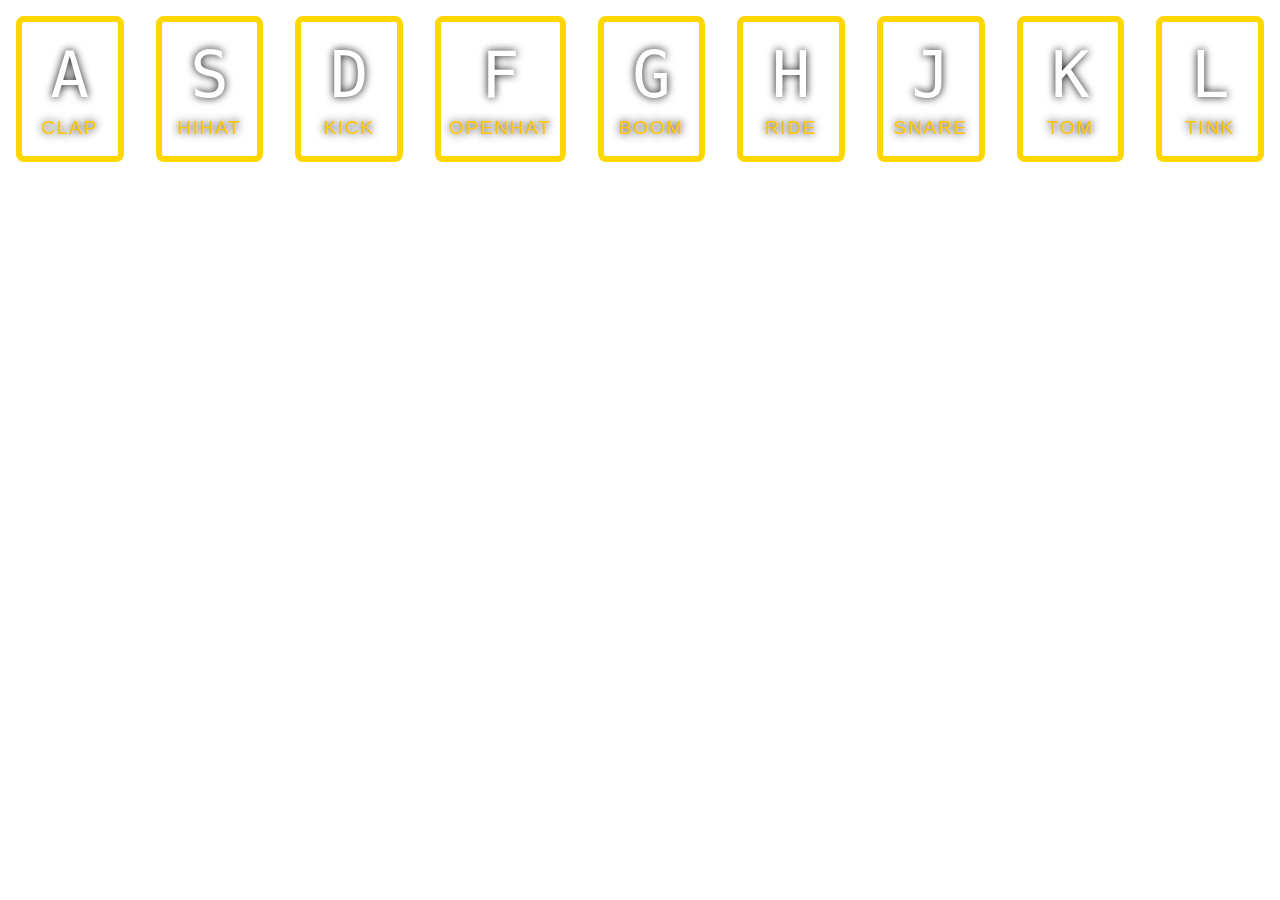
<file: JavaScript30/01 - JavaScript Drum Kit/index.html>
<!DOCTYPE html>
<html>
    <head>
        <meta charset="utf-8">
        <meta http-equiv="X-UA-Compatible" content="IE=edge">
        <title>Drum Kit</title>
        <link rel="stylesheet" href="stylesheet.css">
    </head>
    <body>
        <div class="keys">
            <div data-key="65" class="key">
                <kbd>A</kbd>
                <span class="sound">clap</span>
            </div>
            <div data-key="83" class="key">
                <kbd>S</kbd>
                <span class="sound">hihat</span>
            </div>
            <div data-key="68" class="key">
                <kbd>D</kbd>
                <span class="sound">kick</span>
            </div>
            <div data-key="70" class="key">
                <kbd>F</kbd>
                <span class="sound">openhat</span>
            </div>
            <div data-key="71" class="key">
                <kbd>G</kbd>
                <span class="sound">boom</span>
            </div>
            <div data-key="72" class="key">
                <kbd>H</kbd>
                <span class="sound">ride</span>
            </div>
            <div data-key="74" class="key">
                <kbd>J</kbd>
                <span class="sound">snare</span>
            </div>
            <div data-key="75" class="key">
                <kbd>K</kbd>
                <span class="sound">tom</span>
            </div>
            <div data-key="76" class="key">
                <kbd>L</kbd>
                <span class="sound">tink</span>
            </div>
        </div>
        <audio data-key="65" src="audios/clap.wav"></audio>
        <audio data-key="83" src="audios/hihat.wav"></audio>
        <audio data-key="68" src="audios/kick.wav"></audio>
        <audio data-key="70" src="audios/openhat.wav"></audio>
        <audio data-key="71" src="audios/boom.wav"></audio>
        <audio data-key="72" src="audios/ride.wav"></audio>
        <audio data-key="74" src="audios/snare.wav"></audio>
        <audio data-key="75" src="audios/tom.wav"></audio>
        <audio data-key="76" src="audios/tink.wav"></audio>   

        <script>
            window.addEventListener('keydown',function(f)
            {
                const audio=document.querySelector(`audio[data-key="${f.keyCode}"]`);
                const key=document.querySelector(`.key[data-key="${f.keyCode}"]`);
                if(!audio) return;
                audio.currentTime=0;
                audio.play();   
                key.classList.add('playing');
            });
            function removeTransition(f){
                this.classList.remove('playing');
            }
            const keys=document.querySelectorAll('.key');
            keys.forEach(key=>key.addEventListener('transitionend',removeTransition));
        </script>
    </body>
</html>
</file>
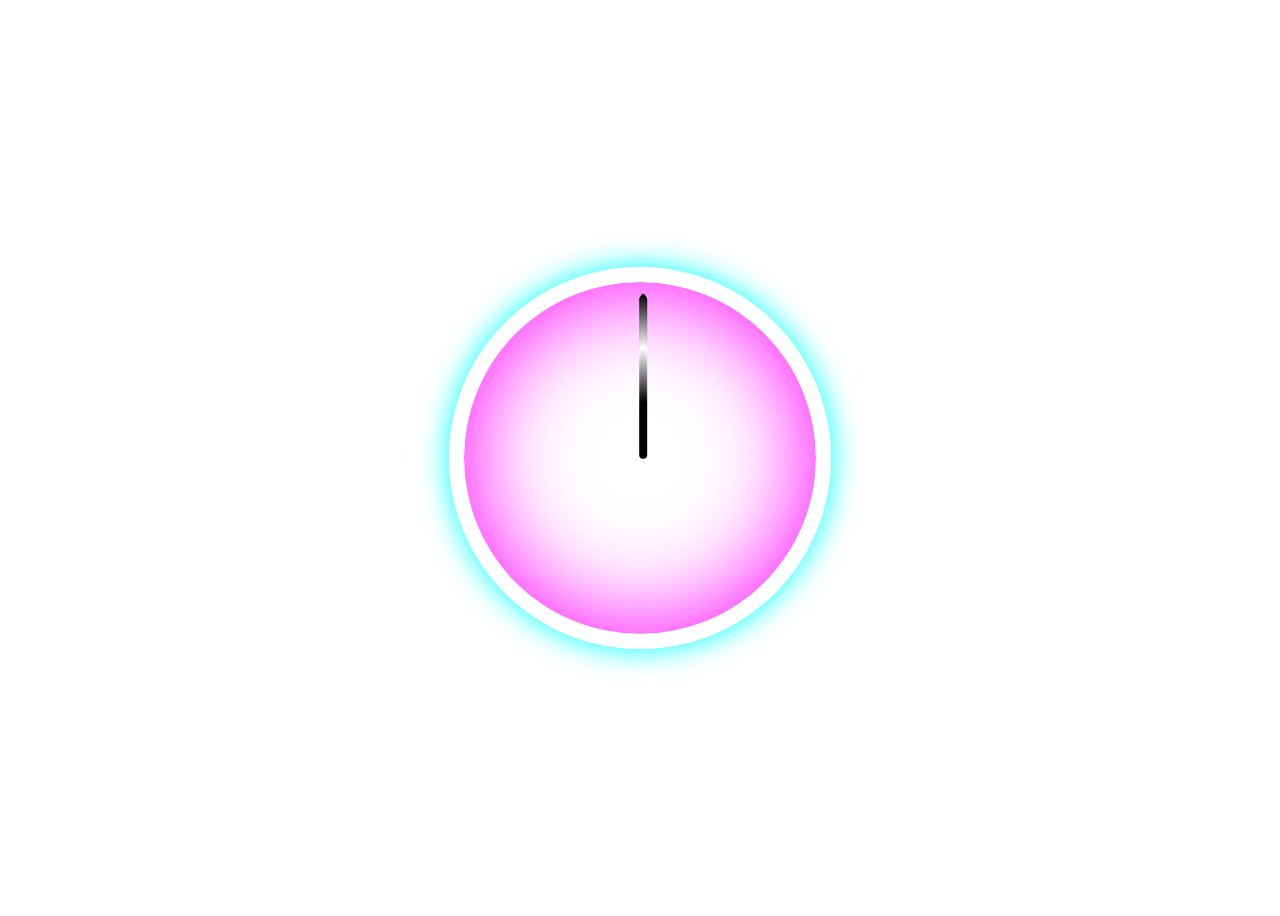
<file: JavaScript30/02 - JS and CSS Clock/index.html>
<!DOCTYPE html>
<html>
    <head>
        <meta charset="utf-8">
        <meta http-equiv="X-UA-Compatible" content="IE=edge">
        <link rel="stylesheet" href="stylesheet.css">
        <title>Clock</title>
    </head>
    <body>
        <div class="clock">
            <div class="clock-face">
            <div class="hand hour-hand"></div>
            <div class="hand min-hand"></div>
            <div class="hand sec-hand"></div>
            </div>
        </div>

        <script>
            const secondHand=document.querySelector('.sec-hand');
            const minuteHand=document.querySelector('.min-hand');
            const hourHand=document.querySelector('.hour-hand');
            const audio=new Audio('Clock.mp3');
            function setDate()
            {
                audio.currentTime=0;
                audio.play();  
                
                const now=new Date();

                const seconds=now.getSeconds();
                const secondsToDegrees=((seconds/60)*360)+90;
                secondHand.style.transform=`rotate(${secondsToDegrees}deg)`;

                const minutes=now.getMinutes();
                const minutesToDegrees=((minutes/60)*360)+90;
                minuteHand.style.transform=`rotate(${minutesToDegrees}deg)`;

                const hours=now.getHours();
                const hoursToDegrees=((hours/60)*360)-90;
                hourHand.style.transform=`rotate(${hoursToDegrees}deg)`;
            }
            setInterval(setDate ,1000);
        </script>
    </body>
</html>
</file>
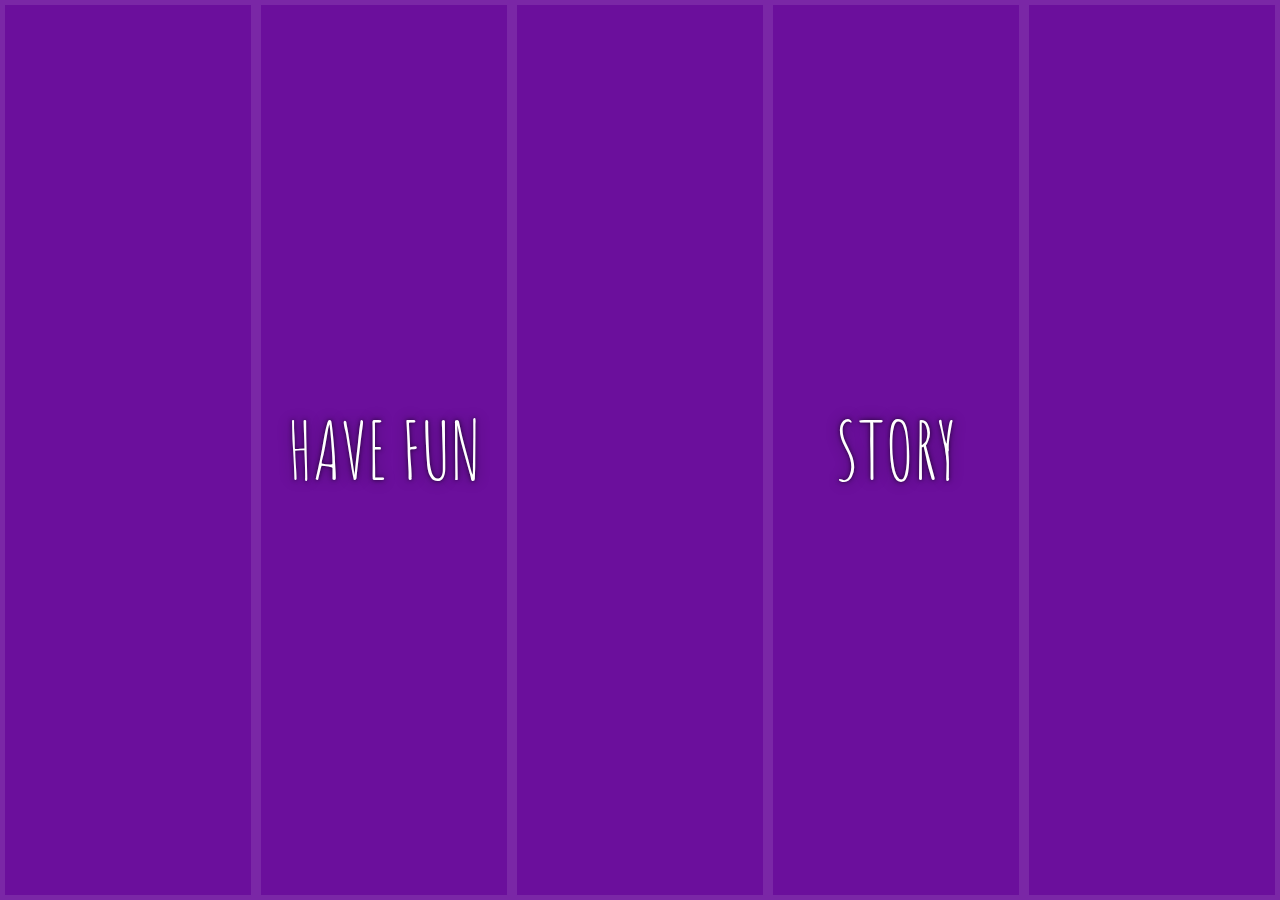
<file: JavaScript30/05 - Flex Panel Gallery/index.html>
<!DOCTYPE HTML>
<html>
    <head>
        <title>CSS Panel Gallery</title>
        <link rel="stylesheet" href="stylesheet.css">
        <link href='https://fonts.googleapis.com/css?family=Amatic+SC' rel='stylesheet' type='text/css'>
        <meta charset="utf-8">
    </head>
    <body>
        <div class="panels">
            <div class="panel panel1">
                <p>Move Fast </p>
                <p> </p>
                <p>Break Things</p>
            </div>
            <div class="panel panel2">
                <p>Work Hard</p>
                <p>Have Fun</p>
                <p>Make History</p>
            </div>
            <div class="panel panel3">
                <p>Think</p>
                <p></p>
                <p>Different</p>
            </div>
            <div class="panel panel4">
                <p>One</p>
                <p>Story</p>
                <p>Away</p>
            </div>
            <div class="panel panel5">
                <p>Don't Be</p>
                <p></p>
                <p>Evil</p>
            </div>
        </div>

        <script>
            const panels=document.querySelectorAll('.panel');
     
            function toggleOpen(){
                this.classList.toggle('open');
            } 
     
            function toggleActive(e) 
            {
             console.log(e.propertyName);
                 if (e.propertyName.includes('flex')) 
                {
                    this.classList.toggle('open-active');
                 }
            }
            
            panels.forEach(panel=>panel.addEventListener('click',toggleOpen));
            panels.forEach(panel=>panel.addEventListener('transitionend',toggleActive));
            
        </script>
    </body>
</html>
</file>
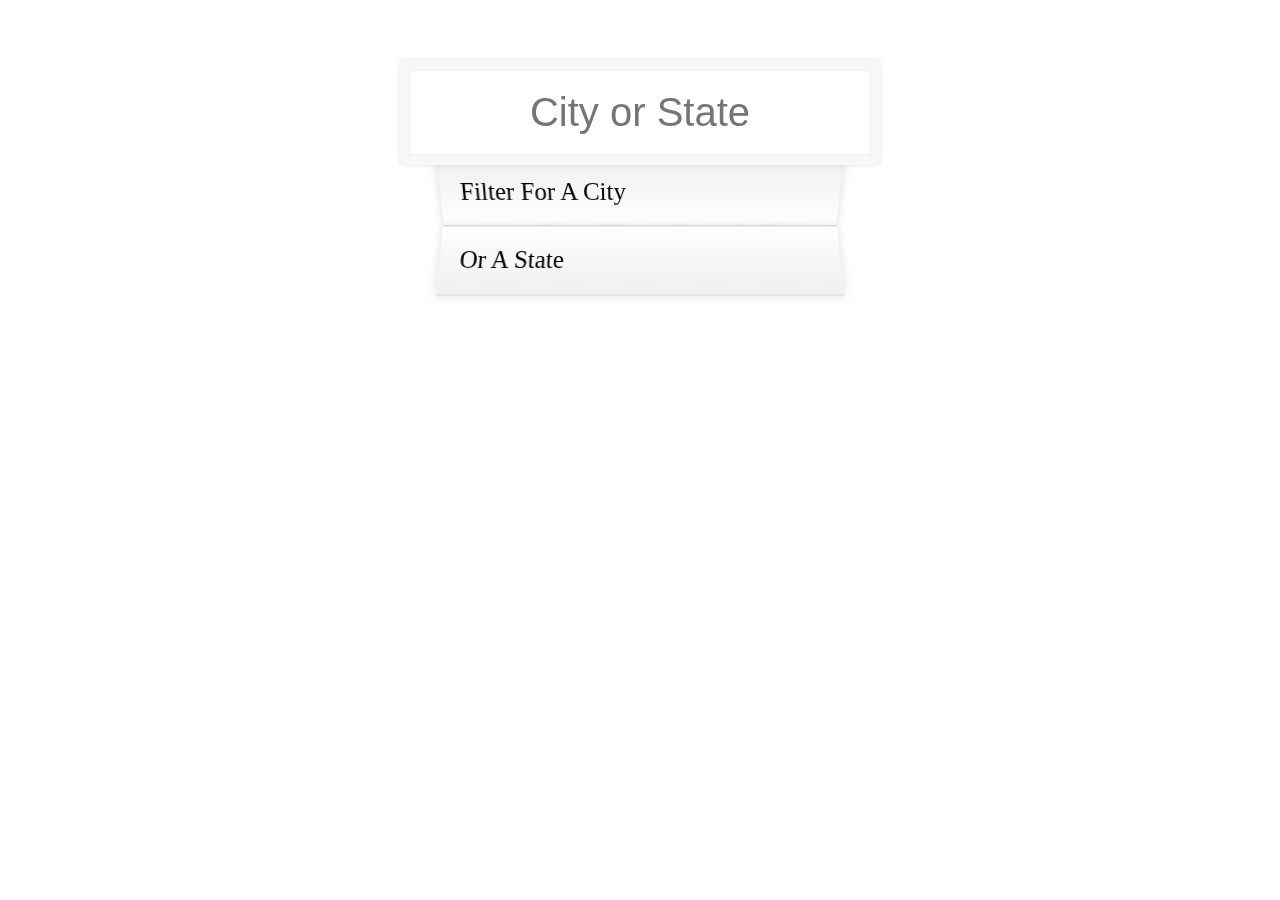
<file: JavaScript30/06 - Type Ahead/index.html>
<!DOCTYPE html>
<html>
    <head>
        <title>City Search</title>
        <link rel="stylesheet" href="stylesheet.css">
    </head>
    <body>
        <form class="search-form">
            <input type="text" class="search" placeholder="City or State">
            <ul class="suggestions">
              <li>Filter for a city</li>
              <li>or a state</li>
            </ul>
          </form>

        <script>
            const endpoint='cities.json';
            
            const cities = [];
            
            fetch(endpoint)
                .then(blob => blob.json())
                .then(data => cities.push(...data));

            function findMatches(citiesToMatch, cities)
            {
                return cities.filter(place => {
                const regex = new RegExp(citiesToMatch, 'gi');       
                return place.city.match(regex) || place.state.match(regex);
                })                
            }

            function displayMatches(){
                const matchArray = findMatches(this.value, cities);
                const html = matchArray.map(place => {
                return `
                <li>
                <span class="name">${place.city} , ${place.state}</span>
                <span class="name">${place.id}</span>
                </li>
                `;
            }).join('');
            suggestions.innerHTML=html;
            }

            const searchInputs = document.querySelector('.search');
            const suggestions = document.querySelector('.suggestions');

            searchInputs.addEventListener('change', displayMatches);
            searchInputs.addEventListener('keyup', displayMatches);
        </script>
    </body>
</html>
</file>
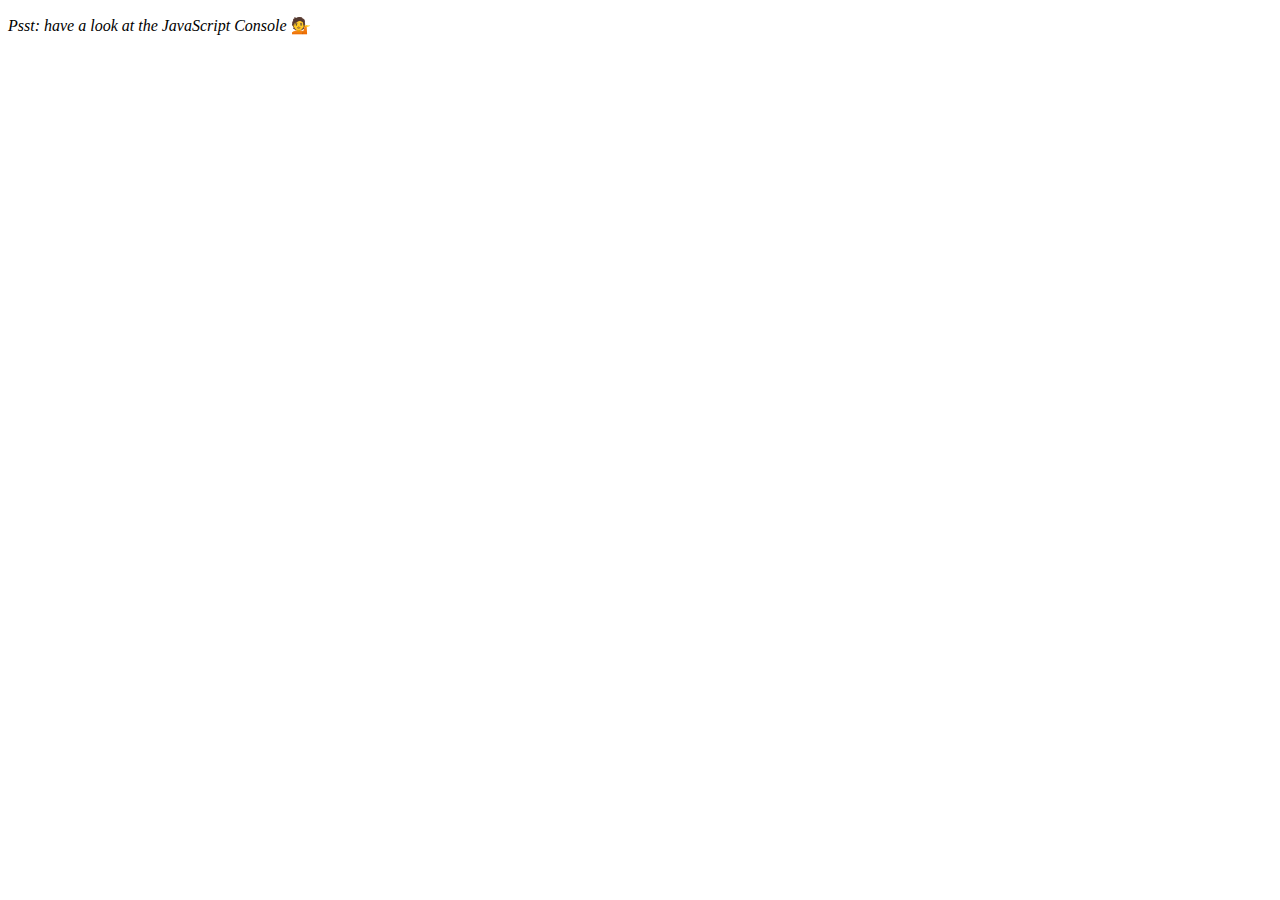
<file: JavaScript30/07 - Array Cardio Day 2/index.html>
<!DOCTYPE html>
<html lang="en">
<head>
  <meta charset="UTF-8">
  <title>Array Cardio Day 2</title>
</head>
<body>
  <p><em>Psst: have a look at the JavaScript Console</em> 💁</p>
  <script>
    // ## Array Cardio Day 2


    const people = [
      { name: 'Wes', year: 1988 },
      { name: 'Kait', year: 1986 },
      { name: 'Irv', year: 1970 },
      { name: 'Lux', year: 2015 }
    ];

    const comments = [
      { text: 'Love this!', id: 523423 },
      { text: 'Super good', id: 823423 },
      { text: 'You are the best', id: 2039842 },
      { text: 'Ramen is my fav food ever', id: 123523 },
      { text: 'Nice Nice Nice!', id: 542328 }
    ];


    // Array.prototype.some() // is at least one person 19 or older?
    const isAdult = people.some(person => (new Date()).getFullYear()- person.year >=19);
    console.table({isAdult});
    // Array.prototype.every() // is everyone 19 or older?
    const allAdult = people.every(person => (new Date()).getFullYear()- person.year >=19);
    console.table({allAdult});

    // Array.prototype.find()
    // Find is like filter, but instead returns just the one you are looking for
    // find the comment with the ID of 823423


    const comment = comments.find(comment => comment.id === 823423);

    console.table(comment);

    // Array.prototype.findIndex()
    // Find the comment with this ID
    // delete the comment with the ID of 823423
    const index = comments.findIndex(comment => comment.id === 823423);
    console.table(index);

    // comments.splice(index, 1);

    const newComments = [
      ...comments.slice(0, index),
      ...comments.slice(index + 1)
    ];
    console.table(newComments);

  </script>
</body>
</html>
</file>
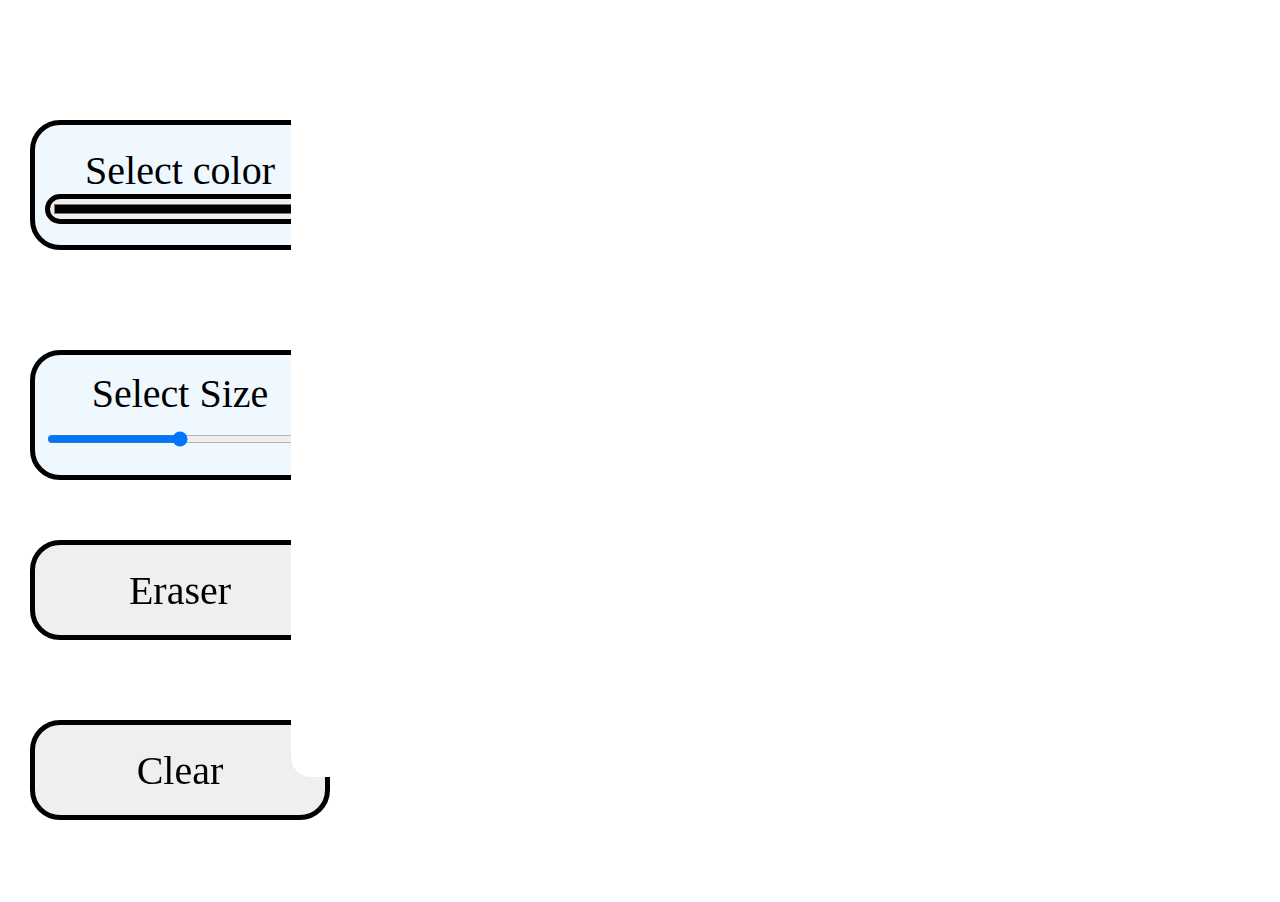
<file: JavaScript30/08 - Fun with HTML5 Canvas/index.html>
<!DOCTYPE html>

<html>
    <head>
        <meta charset="utf-8">
        <meta http-equiv="X-UA-Compatible" content="IE=edge">
        <title>Canvas</title>
        <link rel="stylesheet" href="stylesheet.css">
    </head>
    <body>
        <div class="buttons">
            <p>Select color<input type="color" id="color" value="Color"></p>
            <p>Select Size<input type="range" id="size" value="Size" min="10" max="200"></p>
            <input type="button" id="eraser" value="Eraser" >
            <input type="button" id="clear" value="Clear" >
        </div>
        <div class='forflex'>
            <h1><font color="white">My Wall</font></h1>
            <canvas id="draw" ></canvas>
    </div>
        <script>

            const canvas =document.querySelector('#draw');
            const ctx = canvas.getContext('2d');

            canvas.height=window.innerHeight;
            canvas.width=window.outerWidth;

            // ctx.strokeStyle = '#BADA55';
            ctx.lineJoin = 'round';
            ctx.lineCap = 'round';

            ctx.lineWidth = 100;

            
            let isDrawing =false;   
            let lastX = 0;
            let lastY = 0;
            let hue = 0;
            let direction = true;

            function draw(e)
            {
                if(!isDrawing) return;
                
                console.log(e);
                // ctx.strokeStyle = `hsl(${hue}, 100%, 50%)`;

                ctx.beginPath();
                ctx.moveTo(lastX,lastY);
                ctx.lineTo(e.offsetX, e.offsetY);
                ctx.stroke();
                [lastX,lastY]=[e.offsetX,e.offsetY];
                // hue++;
                // if(hue>=360){
                //     hue=0;
                // }
                // if(ctx.lineWidth>=100 || ctx.lineWidth<=1)
                // {
                //     direction =!direction;
                // }
                // if(direction){
                //     ctx.lineWidth++;
                // }
                // else{
                //     ctx.lineWidth--;
                // }
                
            }
            canvas.addEventListener('mousedown', (e) => {
                isDrawing = true;
                [lastX , lastY] =[e.offsetX , e.offsetY];
                });

            canvas.addEventListener('mousemove', draw);
            canvas.addEventListener('mouseup', () => isDrawing = false);
            canvas.addEventListener('mouseout', () => isDrawing = false);
// to clear
            document.querySelector('#clear').addEventListener('click', function() {
          ctx.clearRect(0, 0, canvas.width, canvas.height);

        }, false);
// for eraser
        document.querySelector('#eraser').addEventListener('click', function() {
            ctx.strokeStyle="#ffffff";
        }, false);
// for color        
        document.querySelector('#color').addEventListener('change', function() {
            ctx.strokeStyle=`${this.value}`;
        }, false);
// for size
        document.querySelector('#size').addEventListener('change', function() {
            ctx.lineWidth=`${this.value}`;
        }, false);

        </script>

    </body>
</html>
</file>
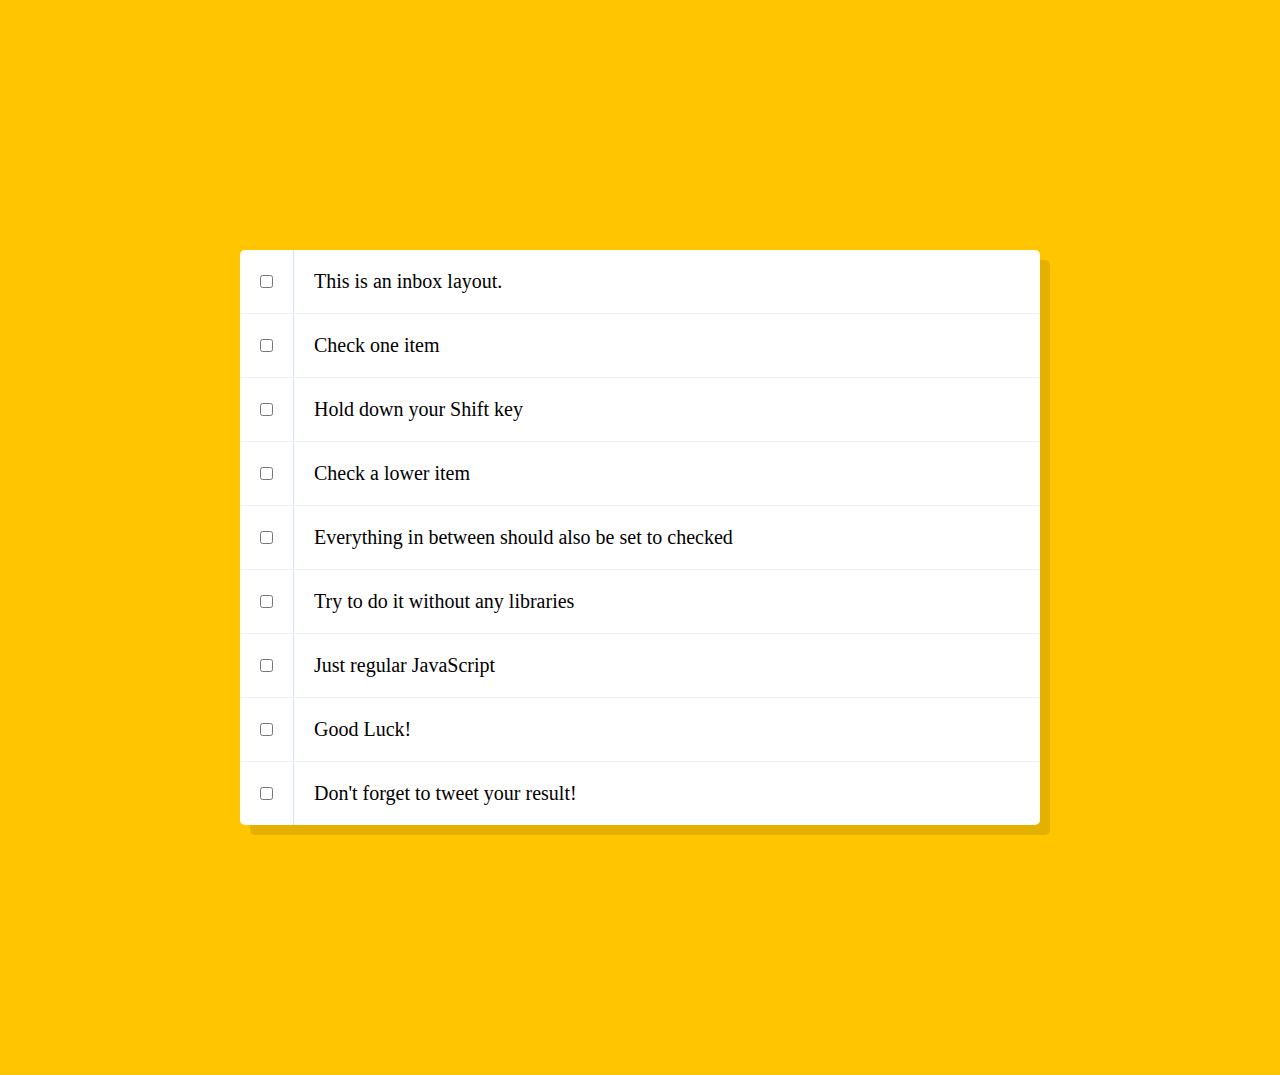
<file: JavaScript30/10 - Hold Shift and Check Checkboxes/index.html>
<!DOCTYPE html>
<html lang="en">
<head>
  <meta charset="UTF-8">
  <link rel="stylesheet" href="stylesheet.css">
  <title>Hold Shift to Check Multiple Checkboxes</title>
</head>
<body>

   <!--
   The following is a common layout you would see in an email client.
   When a user clicks a checkbox, holds Shift, and then clicks another checkbox a few rows down, all the checkboxes inbetween those two checkboxes should be checked.
  -->

  <div class="inbox">
    <div class="item">
      <input type="checkbox">
      <p>This is an inbox layout.</p>
    </div>
    <div class="item">
      <input type="checkbox">
      <p>Check one item</p>
    </div>
    <div class="item">
      <input type="checkbox">
      <p>Hold down your Shift key</p>
    </div>
    <div class="item">
      <input type="checkbox">
      <p>Check a lower item</p>
    </div>
    <div class="item">
      <input type="checkbox">
      <p>Everything in between should also be set to checked</p>
    </div>
    <div class="item">
      <input type="checkbox">
      <p>Try to do it without any libraries</p>
    </div>
    <div class="item">
      <input type="checkbox">
      <p>Just regular JavaScript</p>
    </div>
    <div class="item">
      <input type="checkbox">
      <p>Good Luck!</p>
    </div>
    <div class="item">
      <input type="checkbox">
      <p>Don't forget to tweet your result!</p>
    </div>
  </div>

<script>
    const checkboxes = document.querySelectorAll('.inbox input[type="checkbox"]');

    let lastChecked;
    function handleCheck(e)
    {
    let inbetween=false;
    if (e.shiftKey && this.checked)
    {
        checkboxes.forEach(checkbox => 
        {
            console.log(checkbox);
            if(checkbox === this || checkbox === lastChecked)
            {
              inbetween = !inbetween;
            }
            if(inbetween){
                checkbox.checked=true;
            }
        });
    }
    lastChecked=this;
    }

    checkboxes.forEach(checkbox => checkbox.addEventListener('click', handleCheck));
</script>
</body>
</html>
</file>
<file: JavaScript30/01 - JavaScript Drum Kit/stylesheet.css>
body{
    background-image: url('https://i.pinimg.com/originals/3b/68/08/3b6808f73d2c20b85d016aa38bb986de.jpg');
    background-size: stretch;
    display: flex;
    justify-content: center;
    align-items: center;
    background-repeat: no-repeat;
    margin: 0;
    padding: 0;
    font-family: sans-serif;
}
.keys {
    display: flex;
    width:100%;
    align-items: center;

  }
.key {
    border: .4rem solid gold;
    border-radius: .5rem;
    margin: 1rem;
    font-size: 1.5rem;
    padding: 1rem .5rem;
    transition: all .2s ease;
    width: 10rem;
    text-align: center;
    color: white;
    background: rgba(255, 255, 255, 0.4);
    text-shadow: 0 0 .5rem black;
  }
  .playing {
    transform: scale(1.15);
    color: #00f7ff;
    border-color: #00f7ff;
    box-shadow: 0 0 1rem #00f7ff;
  }
  kbd {
    display: block;
    font-size: 4rem;
  }
  .sound {
    font-size: 1.2rem;
    text-transform: uppercase;
    letter-spacing: .1rem;
    color: #ffc600;
  }
</file>
<file: JavaScript30/02 - JS and CSS Clock/stylesheet.css>
html,body{
    background:url('https://www.pixelstalk.net/wp-content/uploads/2016/10/Cartoons-Images.jpg');
    display: flex;
    flex:1;
    align-items: center;
    min-height: 100vh;
    background-size: cover;
    background-position: center;
}

.clock{
    height:20rem;
    width:20rem;
    padding:1rem;
    position:relative ;
    border:15px solid white;
    border-radius:50%;
    box-shadow: 0px 0px 30px cyan,inset 0px 0px 100px magenta ;
    margin: auto ;
}
.clock-face{
    height: 100%;
    width: 100%;
    transform: translateY(-3px);
}

.hand{
    width:51%;
    height:8px;
    border-radius: 10px;
    position: absolute;
    background:linear-gradient(to left,black,black,white,black) ;
    top:50%;
    transform-origin: 100%;
    transform: rotate(90deg);
    transition-timing-function: cubic-bezier(0.8, 3, 0.58, 1);
}
.sec-hand{
    height:4px;
}
.min-hand{
    height:6px;
}
</file>
<file: JavaScript30/05 - Flex Panel Gallery/stylesheet.css>
html {
  box-sizing: border-box;
  background: #ffc600;
  font-family: "helvetica neue";
  font-size: 20px;
  font-weight: 200;
}

body {
  margin: 0;
}

.panels {
  min-height: 100vh;
  overflow: hidden;
  display: flex;
}

.panel {
  background: #6b0f9c;
  box-shadow: inset 0 0 0 5px rgba(255, 255, 255, 0.1);
  color: white;
  text-align: center;
  align-items: center;
  /* Safari transitionend event.propertyName === flex */
  /* Chrome + FF transitionend event.propertyName === flex-grow */
  transition: font-size 0.7s cubic-bezier(0.61, -0.19, 0.7, -0.11),
    flex 0.7s cubic-bezier(0.61, -0.19, 0.7, -0.11), background 0.2s;
  font-size: 20px;
  background-size: cover;
  background-position: center;
  display: flex;
  flex: 1;
  flex-direction: column;
}

.panel1 {
  background-image: url("https://i.ytimg.com/vi/oCgyNWwWyEQ/maxresdefault.jpg");
}
.panel2 {
  background-image: url("https://wallsdesk.com/wp-content/uploads/2016/10/Amazon-Computer-Wallpaper.jpg");
}
.panel3 {
  background-image: url("http://cdn.osxdaily.com/wp-content/uploads/2019/06/ipad-stuck-on-apple-logo-screen.jpg");
}
.panel4 {
  background-image: url("https://i.ytimg.com/vi/GV3HUDMQ-F8/maxresdefault.jpg");
}
.panel5 {
  background-image: url("https://i.pinimg.com/originals/04/51/e9/0451e9eb7e8a5c5d1222ce60301f4284.jpg");
}

/* Flex Items */
.panel > * {
  margin: 0;
  width: 100%;
  transition: transform 0.5s;
  flex: 1 0 auto;
  display: flex;
  justify-content: center;
  align-items: center;
}

.panel > *:first-child {
  transform: translateY(-100%);
}
.panel.open-active > *:first-child {
  transform: translateY(0);
}
.panel > *:last-child {
  transform: translateY(100%);
}
.panel.open-active > *:last-child {
  transform: translateY(0);
}

.panel p {
  text-transform: uppercase;
  font-family: "Amatic SC", cursive;
  text-shadow: 0 0 4px rgba(0, 0, 0, 0.72), 0 0 14px rgba(0, 0, 0, 0.45);
  font-size: 2em;
}

.panel p:nth-child(2) {
    font-size: 4em;
  }

  .panel.open {
    flex: 5;
    font-size: 40px;
  }
</file>
<file: JavaScript30/06 - Type Ahead/stylesheet.css>
html {
    box-sizing: border-box;
    background-image: url('https://wallpapercave.com/wp/wp3400497.jpg');
    font-family: 'helvetica neue';
    font-size: 25px;
    font-weight: 200;
    background-position: center;
    background-size: cover;
    background-repeat: no-repeat;
    background-attachment: fixed;
  }
  
  *, *:before, *:after {
    box-sizing: inherit;
  }
  
  input {
    width: 100%;
    padding: 20px;
  }
  
  .search-form {
    max-width: 400px;
    margin: 50px auto;
  }
  
  input.search {
    margin: 0;
    text-align: center;
    outline: 0;
    border: 10px solid #F7F7F7;
    width: 120%;
    left: -10%;
    position: relative;
    top: 10px;
    z-index: 2;
    border-radius: 5px;
    font-size: 40px;
    box-shadow: 0 0 5px rgba(0, 0, 0, 0.12), inset 0 0 2px rgba(0, 0, 0, 0.19);
  }
  
  .suggestions {
    margin: 0;
    padding: 0;
    position: relative;
    /*perspective: 20px;*/
  }
  
  .suggestions li {
    background: white;
    list-style: none;
    border-bottom: 1px solid #D8D8D8;
    box-shadow: 0 0 10px rgba(0, 0, 0, 0.14);
    margin: 0;
    padding: 20px;
    transition: background 0.2s;
    display: flex;
    justify-content: space-between;
    text-transform: capitalize;
  }
  
  .suggestions li:nth-child(even) {
    transform: perspective(100px) rotateX(3deg) translateY(2px) scale(1.001);
    background: linear-gradient(to bottom,  #ffffff 0%,#EFEFEF 100%);
  }
  
  .suggestions li:nth-child(odd) {
    transform: perspective(100px) rotateX(-3deg) translateY(3px);
    background: linear-gradient(to top,  #ffffff 0%,#EFEFEF 100%);
  }
  
  span.population {
    font-size: 15px;
  }
  
  .hl {
    background: #ffc600;
  }
</file>
<file: JavaScript30/08 - Fun with HTML5 Canvas/stylesheet.css>
html, body {

                position: relative;
                margin: 0;
                background-image: url('https://img00.deviantart.net/16de/i/2013/004/3/b/bruce_wallpaper__right__by_yalestewart-d5qfu12.png');
                background-size: cover;
                font: white;
                background-repeat: no-repeat;
            }
            :root{
                --color:#ffc600;
                --size:10px
            }
            input{
                font-size: 40px;
                font-family: cursive;
                font:white;
                height: 100px;
                width: 300px;
                border-radius: 30px;
                border: 5px solid black;
                transition: .8s ease-out ;
            }
            input:hover{    
                border: 5px solid gold;
                border-radius: 30px;
                cursor:cell;
                background: white;
                transition: .8s ease-out ;
             }
            .buttons{
                position: fixed;
                top:0;
                display:flex;
                left:0;
                font-size: 40px;
                flex-direction: column;
                justify-content: space-evenly;
                background: url('https://media.istockphoto.com/vectors/bunting-flags-banner-background-sports-event-vector-id518626528?k=6&m=518626528&s=170667a&w=0&h=URyUiCzGci_-9KL8FzHbL-LrdI_Hw_axzJoVhe1s1mw=');
                background-size: cover;
                padding: 0px 30px;
                bottom: 0;
                flex:1;
            }
            .forflex{
                margin-top: -90px;
                position: relative;
                display: flex;
                margin-left: 20%;
                justify-content:center ;
                flex-direction:column;
                align-items: center;
                padding:50px;
            }
            canvas{
                margin-top: 20px;
                border-radius: 20px;
                border: 15px solid white;
                background-color: white;
                transition: .8s ease-out;
                margin-bottom: -15px;
                right:0;
                max-width: 100%;
            }
            canvas:hover{
                border-radius: 20px;
                border: 15px solid gold;
                transition: .8s ease-out;
                cursor: crosshair;
            }
            h1{
                font-family: cursive;
                font-size: 70px;
                font: white;
                margin-bottom:-10px ;
            }
p{
    display: flex;
    flex-direction: column;
    justify-content: flex-start;
    height: 100px;
    width: auto;
    background-color: aliceblue;
    padding:10px;
    border-radius: 30px;
    border: 5px solid black;
    transition: .8s ease-out ;
    text-align: center;
    margin-bottom: 100px;
    justify-content: center;
    margin-bottom: -20px;
}
p:hover{    
    border: 5px solid gold;
    border-radius: 30px;
    cursor:cell;
    background: white;
    transition: .8s ease-out ;
 }
 p input{
     width: auto;
     height: 30px;
 }
</file>
<file: JavaScript30/10 - Hold Shift and Check Checkboxes/stylesheet.css>
html {
      font-family: sans-serif;
      background: #ffc600;
    }

    .inbox {
      max-width: 800px;
      margin: 250px auto;
      background: white;
      border-radius: 5px;
      box-shadow: 10px 10px 0 rgba(0,0,0,0.1);
    }

    .item {
      display: flex;
      align-items: center;
      border-bottom: 1px solid #F1F1F1;
    }

    .item:last-child {
      border-bottom: 0;
    }

    input:checked + p {
      background: #73ff008e;
      text-decoration: line-through;
    }

    input[type="checkbox"] {
      margin: 20px;
    }

    p {
      margin: 0;
      padding: 20px;
      transition: background 0.2s;
      flex: 1;
      font-family:'helvetica neue';
      font-size: 20px;
      font-weight: 200;
      border-left: 1px solid #D1E2FF;
    }
</file>
